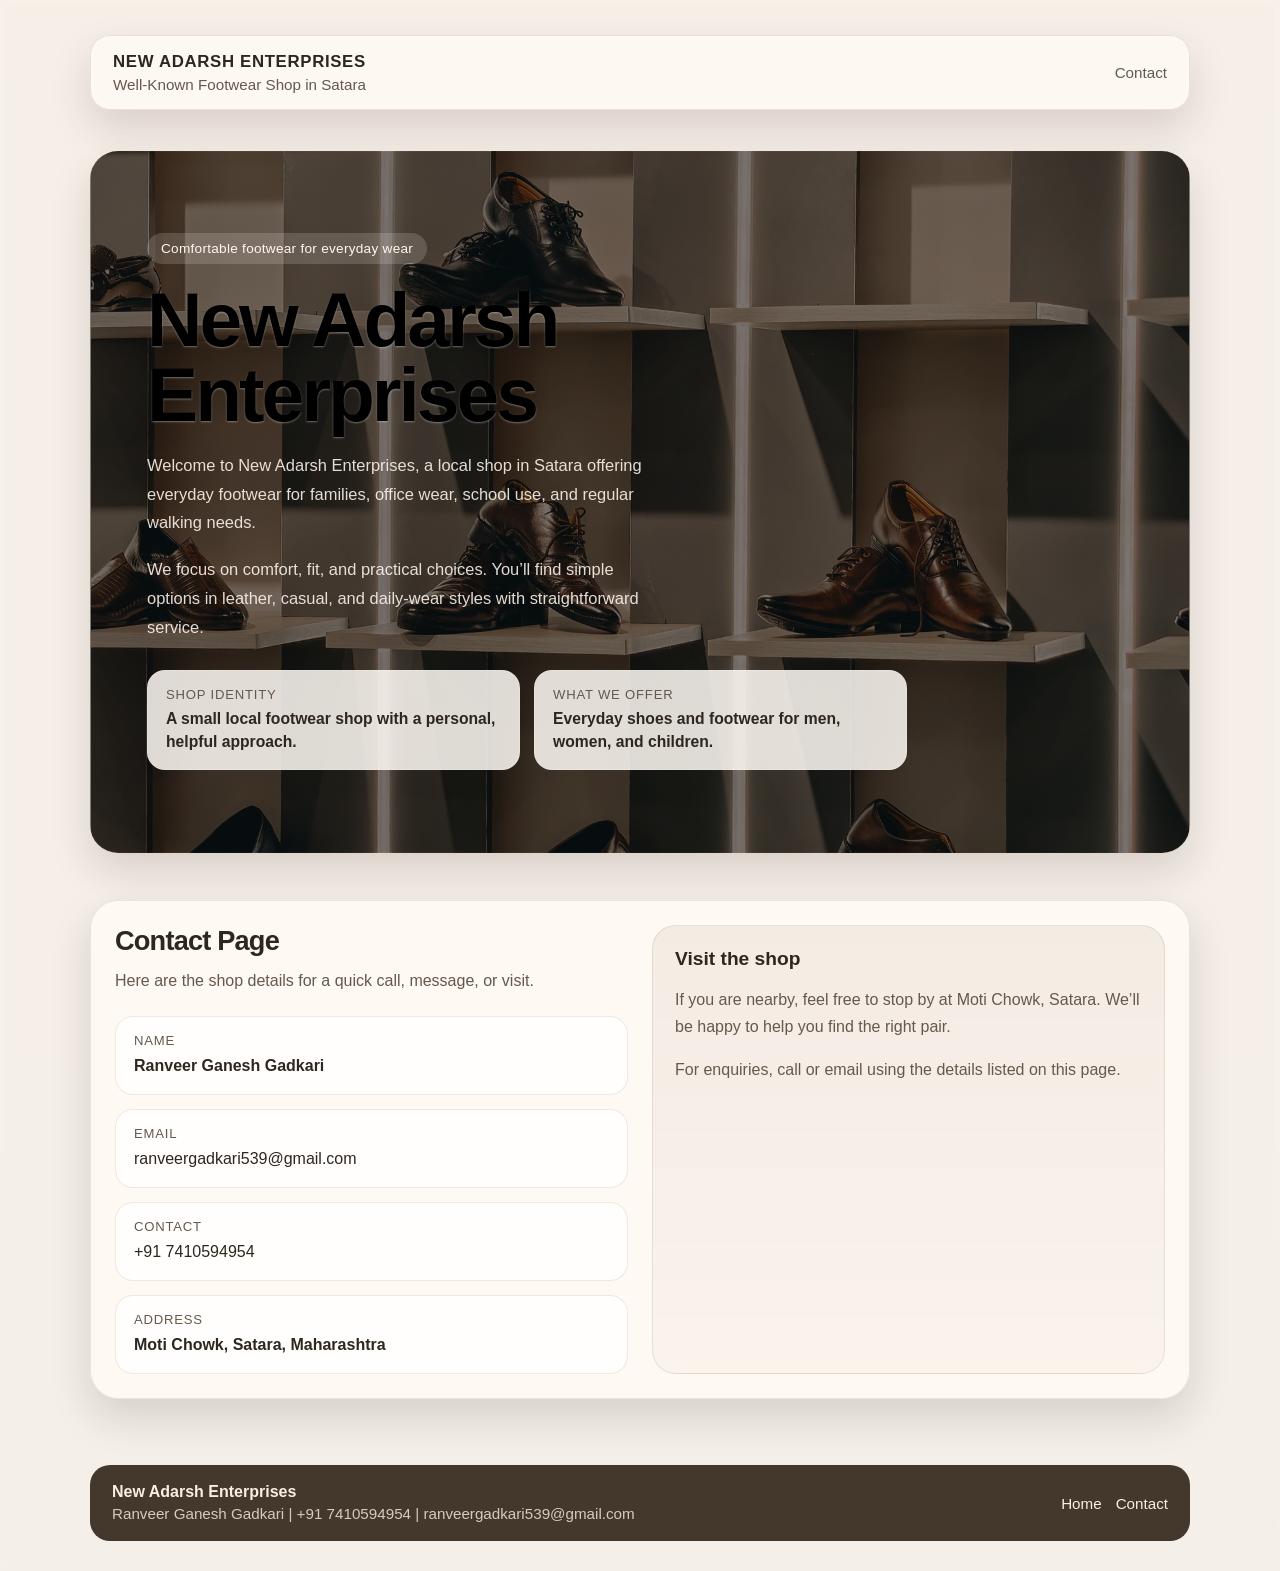
<file: outputs/index.html>
<!doctype html>
<html lang="en">
<head>
  <meta charset="utf-8">
  <meta name="viewport" content="width=device-width, initial-scale=1">
  <title>New Adarsh Enterprises</title>
  <link rel="stylesheet" href="style.css">
</head>
<body>
  <div class="page">
    <main class="wrap">
      <section class="hero" id="home" aria-label="Home">
        <div class="nav">
          <div class="brand">
            <strong>New Adarsh Enterprises</strong>
            <span>Well-Known Footwear Shop in Satara</span>
          </div>
          <a href="#contact">Contact</a>
        </div>

        <div class="panel intro">
          <div class="intro-content">
            <div class="eyebrow">Comfortable footwear for everyday wear</div>
            <h1>New Adarsh Enterprises</h1>
            <p>
              Welcome to New Adarsh Enterprises, a local shop in Satara offering everyday footwear for families,
              office wear, school use, and regular walking needs.
            </p>
            <p>
              We focus on comfort, fit, and practical choices. You’ll find simple options in leather,
              casual, and daily-wear styles with straightforward service.
            </p>

            <div class="facts">
              <div class="fact">
                <small>Shop identity</small>
                <strong>A small local footwear shop with a personal, helpful approach.</strong>
              </div>
              <div class="fact">
                <small>What we offer</small>
                <strong>Everyday shoes and footwear for men, women, and children.</strong>
              </div>
            </div>
          </div>
        </div>
      </section>

      <section class="section" id="contact" aria-label="Contact">
        <div class="panel contact">
          <div>
            <h2 class="section-title">Contact Page</h2>
            <p class="section-lead">
              Here are the shop details for a quick call, message, or visit.
            </p>

            <div class="contact-list">
              <div class="contact-item">
                <span>Name</span>
                <strong>Ranveer Ganesh Gadkari</strong>
              </div>
              <div class="contact-item">
                <span>Email</span>
                <a href="mailto:ranveergadkari539@gmail.com">ranveergadkari539@gmail.com</a>
              </div>
              <div class="contact-item">
                <span>Contact</span>
                <a href="tel:+917410594954">+91 7410594954</a>
              </div>
              <div class="contact-item">
                <span>Address</span>
                <strong>Moti Chowk, Satara, Maharashtra</strong>
              </div>
            </div>
          </div>

          <div class="contact-note">
            <h3>Visit the shop</h3>
            <p>
              If you are nearby, feel free to stop by at Moti Chowk, Satara. We’ll be happy to help you
              find the right pair.
            </p>
            <p>
              For enquiries, call or email using the details listed on this page.
            </p>
          </div>
        </div>
      </section>

      <footer>
        <div class="footer-inner">
          <div>
            <strong>New Adarsh Enterprises</strong>
            <span>Ranveer Ganesh Gadkari | +91 7410594954 | ranveergadkari539@gmail.com</span>
          </div>
          <div class="footer-links">
            <a href="#home">Home</a>
            <a href="#contact">Contact</a>
          </div>
        </div>
      </footer>
    </main>
  </div>
  <script src="script.js"></script>
</body>
</html>
</file>
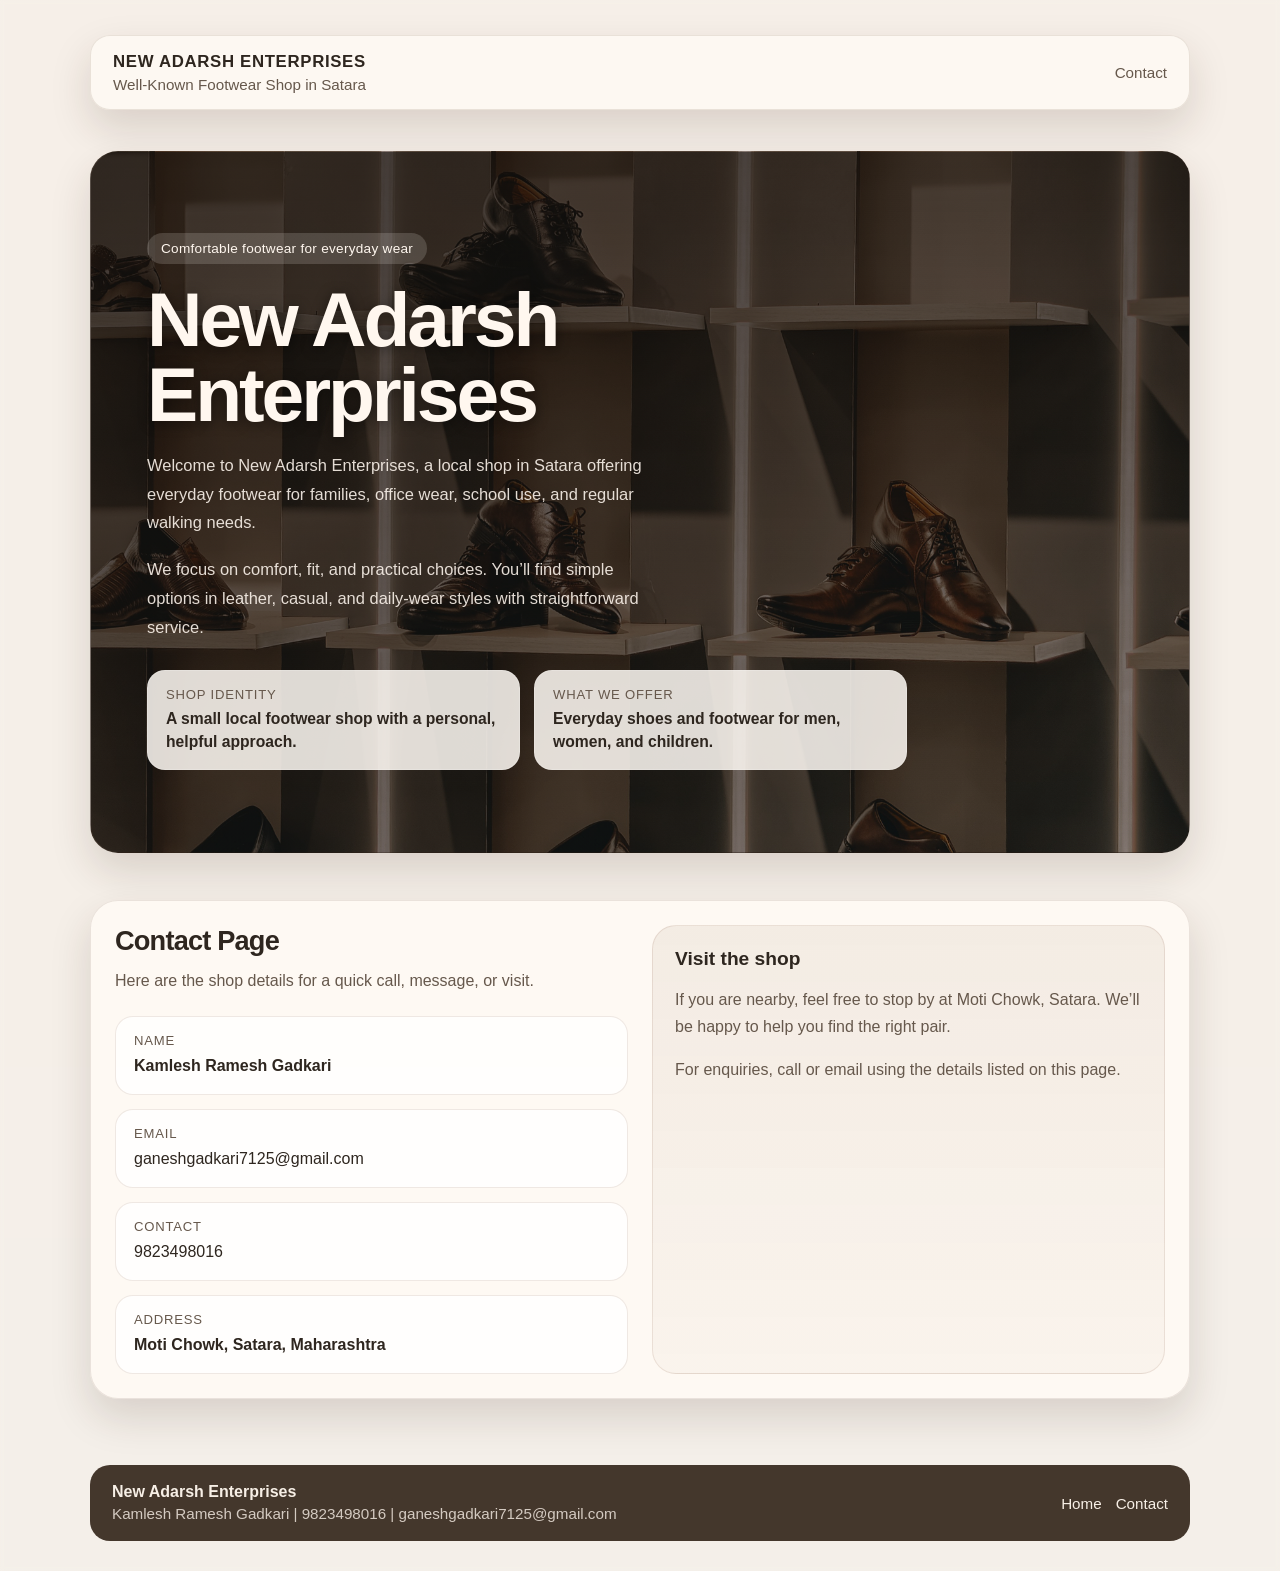
<file: fix-only-the-homepage-background-image/outputs/index.html>
<!doctype html>
<html lang="en">
<head>
  <meta charset="utf-8">
  <meta name="viewport" content="width=device-width, initial-scale=1">
  <title>New Adarsh Enterprises</title>
  <link rel="stylesheet" href="style.css">
</head>
<body>
  <div class="page">
    <main class="wrap">
      <section class="hero" id="home" aria-label="Home">
        <div class="nav">
          <div class="brand">
            <strong>New Adarsh Enterprises</strong>
            <span>Well-Known Footwear Shop in Satara</span>
          </div>
          <a href="#contact">Contact</a>
        </div>

        <div class="panel intro">
          <div class="intro-content">
            <div class="eyebrow">Comfortable footwear for everyday wear</div>
            <h1>New Adarsh Enterprises</h1>
            <p>
              Welcome to New Adarsh Enterprises, a local shop in Satara offering everyday footwear for families,
              office wear, school use, and regular walking needs.
            </p>
            <p>
              We focus on comfort, fit, and practical choices. You’ll find simple options in leather,
              casual, and daily-wear styles with straightforward service.
            </p>

            <div class="facts">
              <div class="fact">
                <small>Shop identity</small>
                <strong>A small local footwear shop with a personal, helpful approach.</strong>
              </div>
              <div class="fact">
                <small>What we offer</small>
                <strong>Everyday shoes and footwear for men, women, and children.</strong>
              </div>
            </div>
          </div>
        </div>
      </section>

      <section class="section" id="contact" aria-label="Contact">
        <div class="panel contact">
          <div>
            <h2 class="section-title">Contact Page</h2>
            <p class="section-lead">
              Here are the shop details for a quick call, message, or visit.
            </p>

            <div class="contact-list">
              <div class="contact-item">
                <span>Name</span>
                <strong>Kamlesh Ramesh Gadkari</strong>
              </div>
              <div class="contact-item">
                <span>Email</span>
                <a href="mailto:ganeshgadkari7125@gmail.com">ganeshgadkari7125@gmail.com</a>
              </div>
              <div class="contact-item">
                <span>Contact</span>
                <a href="tel:9823498016">9823498016</a>
              </div>
              <div class="contact-item">
                <span>Address</span>
                <strong>Moti Chowk, Satara, Maharashtra</strong>
              </div>
            </div>
          </div>

          <div class="contact-note">
            <h3>Visit the shop</h3>
            <p>
              If you are nearby, feel free to stop by at Moti Chowk, Satara. We’ll be happy to help you
              find the right pair.
            </p>
            <p>
              For enquiries, call or email using the details listed on this page.
            </p>
          </div>
        </div>
      </section>

      <footer>
        <div class="footer-inner">
          <div>
            <strong>New Adarsh Enterprises</strong>
            <span>Kamlesh Ramesh Gadkari | 9823498016 | ganeshgadkari7125@gmail.com</span>
          </div>
          <div class="footer-links">
            <a href="#home">Home</a>
            <a href="#contact">Contact</a>
          </div>
        </div>
      </footer>
    </main>
  </div>
  <script src="script.js"></script>
</body>
</html>
</file>
<file: outputs/style.css>
:root {
  --bg: #f4efe8;
  --panel: rgba(255, 251, 245, 0.86);
  --text: #2e261f;
  --muted: #66584c;
  --accent: #7a4f2b;
  --accent-dark: #5c381c;
  --border: rgba(90, 63, 43, 0.12);
  --shadow: 0 18px 40px rgba(53, 34, 17, 0.15);
}

* {
  box-sizing: border-box;
}

html {
  scroll-behavior: smooth;
}

body {
  margin: 0;
  font-family: Arial, Helvetica, sans-serif;
  color: var(--text);
  background: linear-gradient(180deg, rgba(245, 238, 230, 0.9), rgba(244, 239, 232, 0.96));
}

.page {
  min-height: 100vh;
  backdrop-filter: blur(2px);
}

.wrap {
  width: min(1100px, calc(100% - 32px));
  margin: 0 auto;
}

.hero {
  min-height: 100vh;
  display: grid;
  align-items: center;
  padding: 28px 0 40px;
}

.nav {
  display: flex;
  justify-content: space-between;
  align-items: center;
  gap: 20px;
  padding: 16px 22px;
  margin-bottom: 26px;
  background: rgba(255, 251, 245, 0.76);
  border: 1px solid var(--border);
  border-radius: 20px;
  box-shadow: var(--shadow);
  backdrop-filter: blur(12px);
}

.brand {
  display: grid;
  gap: 4px;
}

.brand strong {
  font-size: 1.05rem;
  letter-spacing: 0.04em;
  text-transform: uppercase;
}

.brand span,
.nav a {
  color: var(--muted);
  font-size: 0.95rem;
  text-decoration: none;
}

.nav a:hover {
  color: var(--accent-dark);
}

.panel {
  background: var(--panel);
  border: 1px solid var(--border);
  border-radius: 28px;
  box-shadow: var(--shadow);
  backdrop-filter: blur(14px);
}

.intro {
  position: relative;
  overflow: hidden;
  min-height: 78vh;
  display: grid;
  align-content: center;
  padding: clamp(28px, 5vw, 56px);
  background:
    linear-gradient(rgba(0, 0, 0, 0.45), rgba(0, 0, 0, 0.45)),
    url("images/hero-background.jpg") center center / cover no-repeat;
  color: #fff7ef;
}

.intro::after {
  content: "";
  position: absolute;
  inset: 0;
  background: linear-gradient(90deg, rgba(20, 14, 10, 0.18), rgba(20, 14, 10, 0.08));
}

.intro-content {
  position: relative;
  z-index: 1;
  max-width: 760px;
}

.eyebrow {
  display: inline-flex;
  width: fit-content;
  align-items: center;
  gap: 8px;
  padding: 8px 14px;
  border-radius: 999px;
  background: rgba(255, 248, 240, 0.16);
  color: #fff7ef;
  font-size: 0.85rem;
  letter-spacing: 0.02em;
  margin-bottom: 18px;
}

h1 {
  margin: 0;
  font-size: clamp(2.5rem, 6vw, 4.9rem);
  line-height: 0.98;
  letter-spacing: -0.04em;
  color: #000000;
  text-shadow: 0 1px 2px rgba(255, 255, 255, 0.35);
}

.intro p {
  margin: 18px 0 0;
  max-width: 56ch;
  font-size: 1.03rem;
  line-height: 1.75;
  color: rgba(255, 247, 239, 0.88);
}

.facts {
  display: grid;
  gap: 14px;
  margin-top: 28px;
  grid-template-columns: repeat(2, minmax(0, 1fr));
}

.fact {
  padding: 16px 18px;
  border-radius: 18px;
  background: rgba(255, 251, 245, 0.86);
  border: 1px solid rgba(255, 255, 255, 0.2);
  color: var(--text);
}

.fact small {
  display: block;
  margin-bottom: 6px;
  color: var(--muted);
  font-size: 0.82rem;
  text-transform: uppercase;
  letter-spacing: 0.06em;
}

.fact strong {
  font-size: 0.98rem;
  line-height: 1.45;
}

.section {
  padding: 0 0 24px;
}

.contact {
  display: grid;
  grid-template-columns: 1fr 1fr;
  gap: 24px;
  padding: 24px;
}

.section-title {
  margin: 0 0 10px;
  font-size: 1.7rem;
  letter-spacing: -0.03em;
}

.section-lead {
  margin: 0 0 22px;
  color: var(--muted);
  line-height: 1.7;
}

.contact-list {
  display: grid;
  gap: 14px;
}

.contact-item {
  padding: 16px 18px;
  border-radius: 18px;
  background: rgba(255, 255, 255, 0.72);
  border: 1px solid rgba(122, 79, 43, 0.12);
}

.contact-item span {
  display: block;
  margin-bottom: 6px;
  color: var(--muted);
  font-size: 0.82rem;
  text-transform: uppercase;
  letter-spacing: 0.06em;
}

.contact-item strong,
.contact-item a {
  font-size: 1rem;
  color: var(--text);
  text-decoration: none;
  line-height: 1.5;
  overflow-wrap: anywhere;
}

.contact-item a:hover {
  color: var(--accent-dark);
}

.contact-note {
  padding: 22px;
  border-radius: 24px;
  background: linear-gradient(180deg, rgba(122, 79, 43, 0.08), rgba(122, 79, 43, 0.03));
  border: 1px solid rgba(122, 79, 43, 0.12);
  display: grid;
  align-content: start;
  gap: 16px;
}

.contact-note h3 {
  margin: 0;
  font-size: 1.2rem;
}

.contact-note p {
  margin: 0;
  color: var(--muted);
  line-height: 1.7;
}

footer {
  margin-top: 20px;
  padding: 22px 0 30px;
}

.footer-inner {
  padding: 18px 22px;
  border-radius: 20px;
  background: rgba(49, 35, 24, 0.9);
  color: #f7efe6;
  display: flex;
  justify-content: space-between;
  align-items: center;
  gap: 14px;
  flex-wrap: wrap;
}

.footer-inner strong {
  display: block;
  margin-bottom: 4px;
  font-size: 1rem;
}

.footer-inner span {
  color: rgba(247, 239, 230, 0.8);
  font-size: 0.95rem;
}

.footer-links {
  display: flex;
  flex-wrap: wrap;
  gap: 14px;
  font-size: 0.95rem;
}

.footer-links a {
  color: #f7efe6;
  text-decoration: none;
}

.footer-links a:hover {
  text-decoration: underline;
}

@media (max-width: 900px) {
  .contact {
    grid-template-columns: 1fr;
  }

  .intro {
    min-height: 72vh;
  }
}

@media (max-width: 640px) {
  .wrap {
    width: min(100% - 20px, 1100px);
  }

  .nav,
  .contact,
  .footer-inner {
    padding-left: 16px;
    padding-right: 16px;
  }

  .nav {
    flex-direction: column;
    align-items: flex-start;
  }

  .facts {
    grid-template-columns: 1fr;
  }

  h1 {
    font-size: clamp(2.2rem, 12vw, 3.4rem);
  }
}
</file>
<file: fix-only-the-homepage-background-image/outputs/style.css>
:root {
  --bg: #f4efe8;
  --panel: rgba(255, 251, 245, 0.86);
  --text: #2e261f;
  --muted: #66584c;
  --accent: #7a4f2b;
  --accent-dark: #5c381c;
  --border: rgba(90, 63, 43, 0.12);
  --shadow: 0 18px 40px rgba(53, 34, 17, 0.15);
}

* {
  box-sizing: border-box;
}

html {
  scroll-behavior: smooth;
}

body {
  margin: 0;
  font-family: Arial, Helvetica, sans-serif;
  color: var(--text);
  background: linear-gradient(180deg, rgba(245, 238, 230, 0.9), rgba(244, 239, 232, 0.96));
}

.page {
  min-height: 100vh;
  backdrop-filter: blur(2px);
}

.wrap {
  width: min(1100px, calc(100% - 32px));
  margin: 0 auto;
}

.hero {
  min-height: 100vh;
  display: grid;
  align-items: center;
  padding: 28px 0 40px;
}

.nav {
  display: flex;
  justify-content: space-between;
  align-items: center;
  gap: 20px;
  padding: 16px 22px;
  margin-bottom: 26px;
  background: rgba(255, 251, 245, 0.76);
  border: 1px solid var(--border);
  border-radius: 20px;
  box-shadow: var(--shadow);
  backdrop-filter: blur(12px);
}

.brand {
  display: grid;
  gap: 4px;
}

.brand strong {
  font-size: 1.05rem;
  letter-spacing: 0.04em;
  text-transform: uppercase;
}

.brand span,
.nav a {
  color: var(--muted);
  font-size: 0.95rem;
  text-decoration: none;
}

.nav a:hover {
  color: var(--accent-dark);
}

.panel {
  background: var(--panel);
  border: 1px solid var(--border);
  border-radius: 28px;
  box-shadow: var(--shadow);
  backdrop-filter: blur(14px);
}

.intro {
  position: relative;
  overflow: hidden;
  min-height: 78vh;
  display: grid;
  align-content: center;
  padding: clamp(28px, 5vw, 56px);
  background:
    linear-gradient(180deg, rgba(18, 12, 8, 0.7), rgba(18, 12, 8, 0.45)),
    url("images/hero-background.jpg") center center / cover no-repeat;
  color: #fff7ef;
}

.intro::after {
  content: "";
  position: absolute;
  inset: 0;
  background: linear-gradient(90deg, rgba(20, 14, 10, 0.36), rgba(20, 14, 10, 0.08));
}

.intro-content {
  position: relative;
  z-index: 1;
  max-width: 760px;
}

.eyebrow {
  display: inline-flex;
  width: fit-content;
  align-items: center;
  gap: 8px;
  padding: 8px 14px;
  border-radius: 999px;
  background: rgba(255, 248, 240, 0.16);
  color: #fff7ef;
  font-size: 0.85rem;
  letter-spacing: 0.02em;
  margin-bottom: 18px;
}

h1 {
  margin: 0;
  font-size: clamp(2.5rem, 6vw, 4.9rem);
  line-height: 0.98;
  letter-spacing: -0.04em;
  color: #fff7ef;
  text-shadow: 0 2px 14px rgba(0, 0, 0, 0.45);
}

.intro p {
  margin: 18px 0 0;
  max-width: 56ch;
  font-size: 1.03rem;
  line-height: 1.75;
  color: rgba(255, 247, 239, 0.88);
}

.facts {
  display: grid;
  gap: 14px;
  margin-top: 28px;
  grid-template-columns: repeat(2, minmax(0, 1fr));
}

.fact {
  padding: 16px 18px;
  border-radius: 18px;
  background: rgba(255, 251, 245, 0.86);
  border: 1px solid rgba(255, 255, 255, 0.2);
  color: var(--text);
}

.fact small {
  display: block;
  margin-bottom: 6px;
  color: var(--muted);
  font-size: 0.82rem;
  text-transform: uppercase;
  letter-spacing: 0.06em;
}

.fact strong {
  font-size: 0.98rem;
  line-height: 1.45;
}

.section {
  padding: 0 0 24px;
}

.contact {
  display: grid;
  grid-template-columns: 1fr 1fr;
  gap: 24px;
  padding: 24px;
}

.section-title {
  margin: 0 0 10px;
  font-size: 1.7rem;
  letter-spacing: -0.03em;
}

.section-lead {
  margin: 0 0 22px;
  color: var(--muted);
  line-height: 1.7;
}

.contact-list {
  display: grid;
  gap: 14px;
}

.contact-item {
  padding: 16px 18px;
  border-radius: 18px;
  background: rgba(255, 255, 255, 0.72);
  border: 1px solid rgba(122, 79, 43, 0.12);
}

.contact-item span {
  display: block;
  margin-bottom: 6px;
  color: var(--muted);
  font-size: 0.82rem;
  text-transform: uppercase;
  letter-spacing: 0.06em;
}

.contact-item strong,
.contact-item a {
  font-size: 1rem;
  color: var(--text);
  text-decoration: none;
  line-height: 1.5;
  overflow-wrap: anywhere;
}

.contact-item a:hover {
  color: var(--accent-dark);
}

.contact-note {
  padding: 22px;
  border-radius: 24px;
  background: linear-gradient(180deg, rgba(122, 79, 43, 0.08), rgba(122, 79, 43, 0.03));
  border: 1px solid rgba(122, 79, 43, 0.12);
  display: grid;
  align-content: start;
  gap: 16px;
}

.contact-note h3 {
  margin: 0;
  font-size: 1.2rem;
}

.contact-note p {
  margin: 0;
  color: var(--muted);
  line-height: 1.7;
}

footer {
  margin-top: 20px;
  padding: 22px 0 30px;
}

.footer-inner {
  padding: 18px 22px;
  border-radius: 20px;
  background: rgba(49, 35, 24, 0.9);
  color: #f7efe6;
  display: flex;
  justify-content: space-between;
  align-items: center;
  gap: 14px;
  flex-wrap: wrap;
}

.footer-inner strong {
  display: block;
  margin-bottom: 4px;
  font-size: 1rem;
}

.footer-inner span {
  color: rgba(247, 239, 230, 0.8);
  font-size: 0.95rem;
}

.footer-links {
  display: flex;
  flex-wrap: wrap;
  gap: 14px;
  font-size: 0.95rem;
}

.footer-links a {
  color: #f7efe6;
  text-decoration: none;
}

.footer-links a:hover {
  text-decoration: underline;
}

@media (max-width: 900px) {
  .contact {
    grid-template-columns: 1fr;
  }

  .intro {
    min-height: 72vh;
  }
}

@media (max-width: 640px) {
  .wrap {
    width: min(100% - 20px, 1100px);
  }

  .nav,
  .contact,
  .footer-inner {
    padding-left: 16px;
    padding-right: 16px;
  }

  .nav {
    flex-direction: column;
    align-items: flex-start;
  }

  .facts {
    grid-template-columns: 1fr;
  }

  h1 {
    font-size: clamp(2.2rem, 12vw, 3.4rem);
  }
}
</file>
